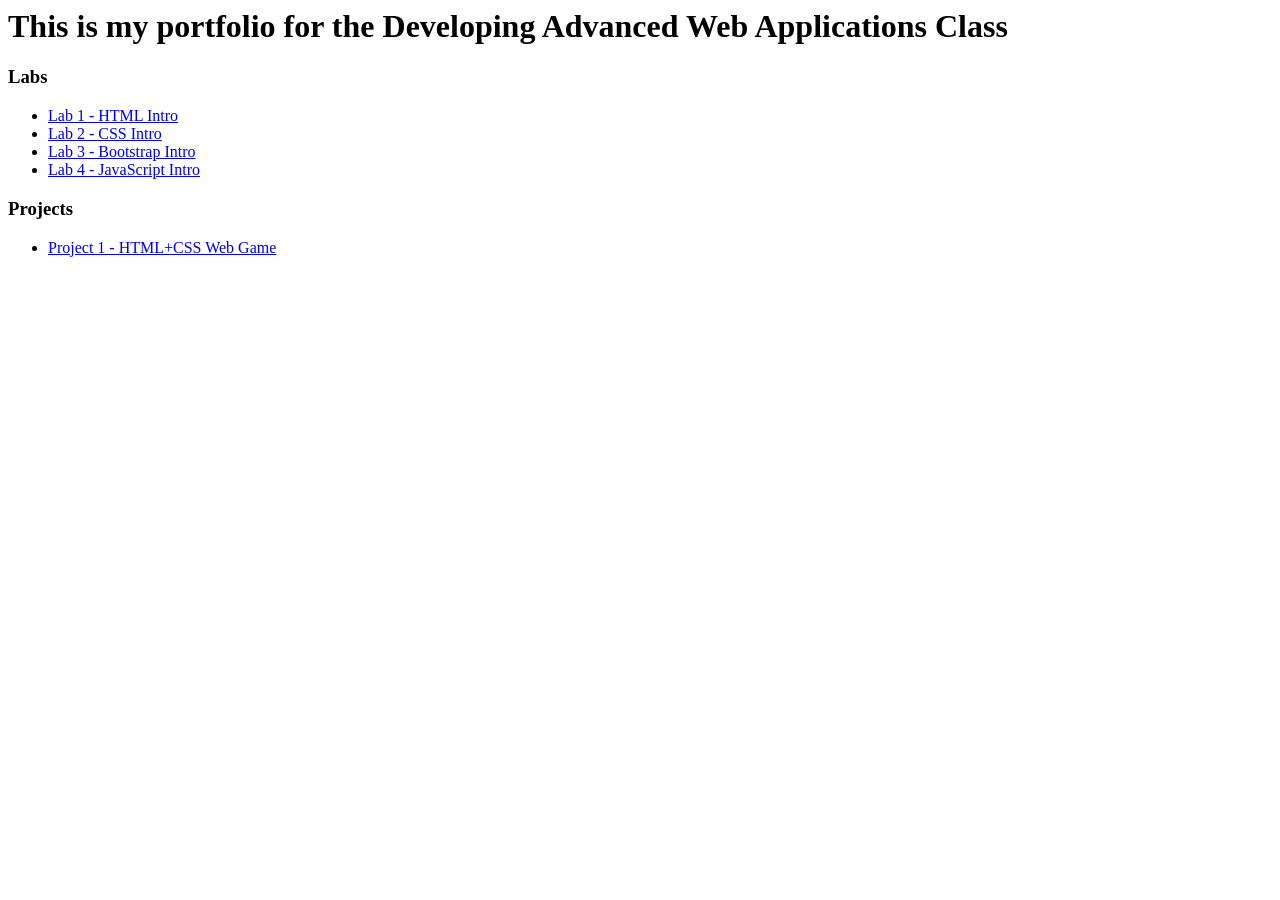
<file: index.html>
<html>
<head>
    <title> CSCI4208 Enrique's Portfolio</title>
</head>
<body>
    <h1>This is my portfolio for the Developing Advanced Web Applications Class</h1>
    
    <h3>Labs</h3>
    <ul>
        <li><a href="./labs/lab-01">Lab 1 - HTML Intro</a></li>
        <li><a href="./labs/lab-02">Lab 2 - CSS Intro</a></li>
        <li><a href="./labs/lab-03">Lab 3 - Bootstrap Intro</a></li>
        <li><a href="./labs/lab-04">Lab 4 - JavaScript Intro</a></li>
    </ul>
    
    <h3>Projects</h3>
    <ul>
        <li><a href="./projects/project-01">Project 1 - HTML+CSS Web Game</a></li>
    </ul>
</body>
</html>
</file>
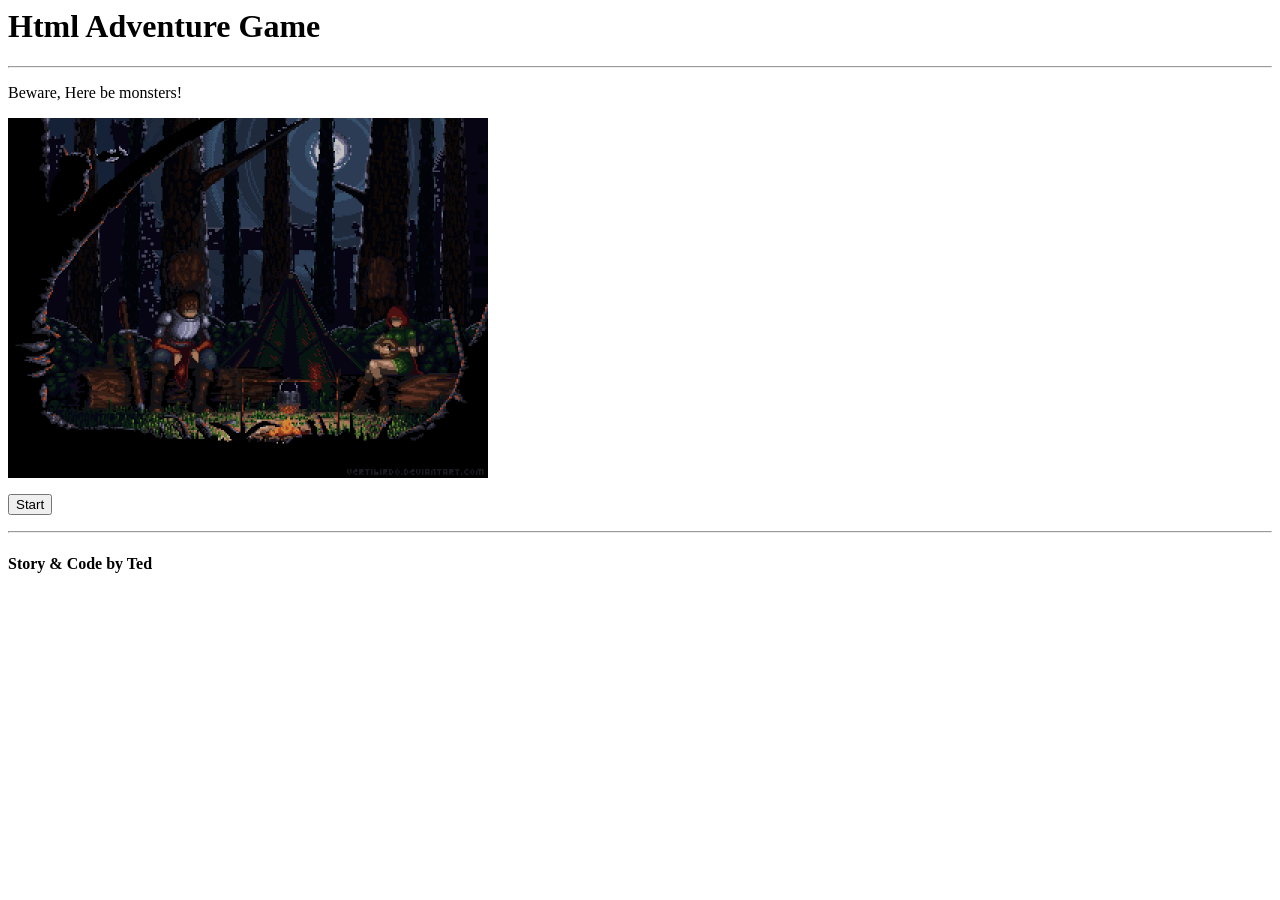
<file: labs/lab-01/index.html>
<html>

    <head>
       <title> Adventure Game </title>
       <link rel="icon" href="assets/dragon-logo.png" /> 
    </head>

    <body>
        <h1>Html Adventure Game</h1>
        <hr>
        <p>Beware, Here be monsters!</p>
        <img src='assets/game-title.gif' width="480">
        <p>
            <a href="intro.html">
        <button> Start </button>
            </a>
        </p>
        <hr>
        <h4> Story & Code by Ted </h4>
    </body>

</html>
</file>
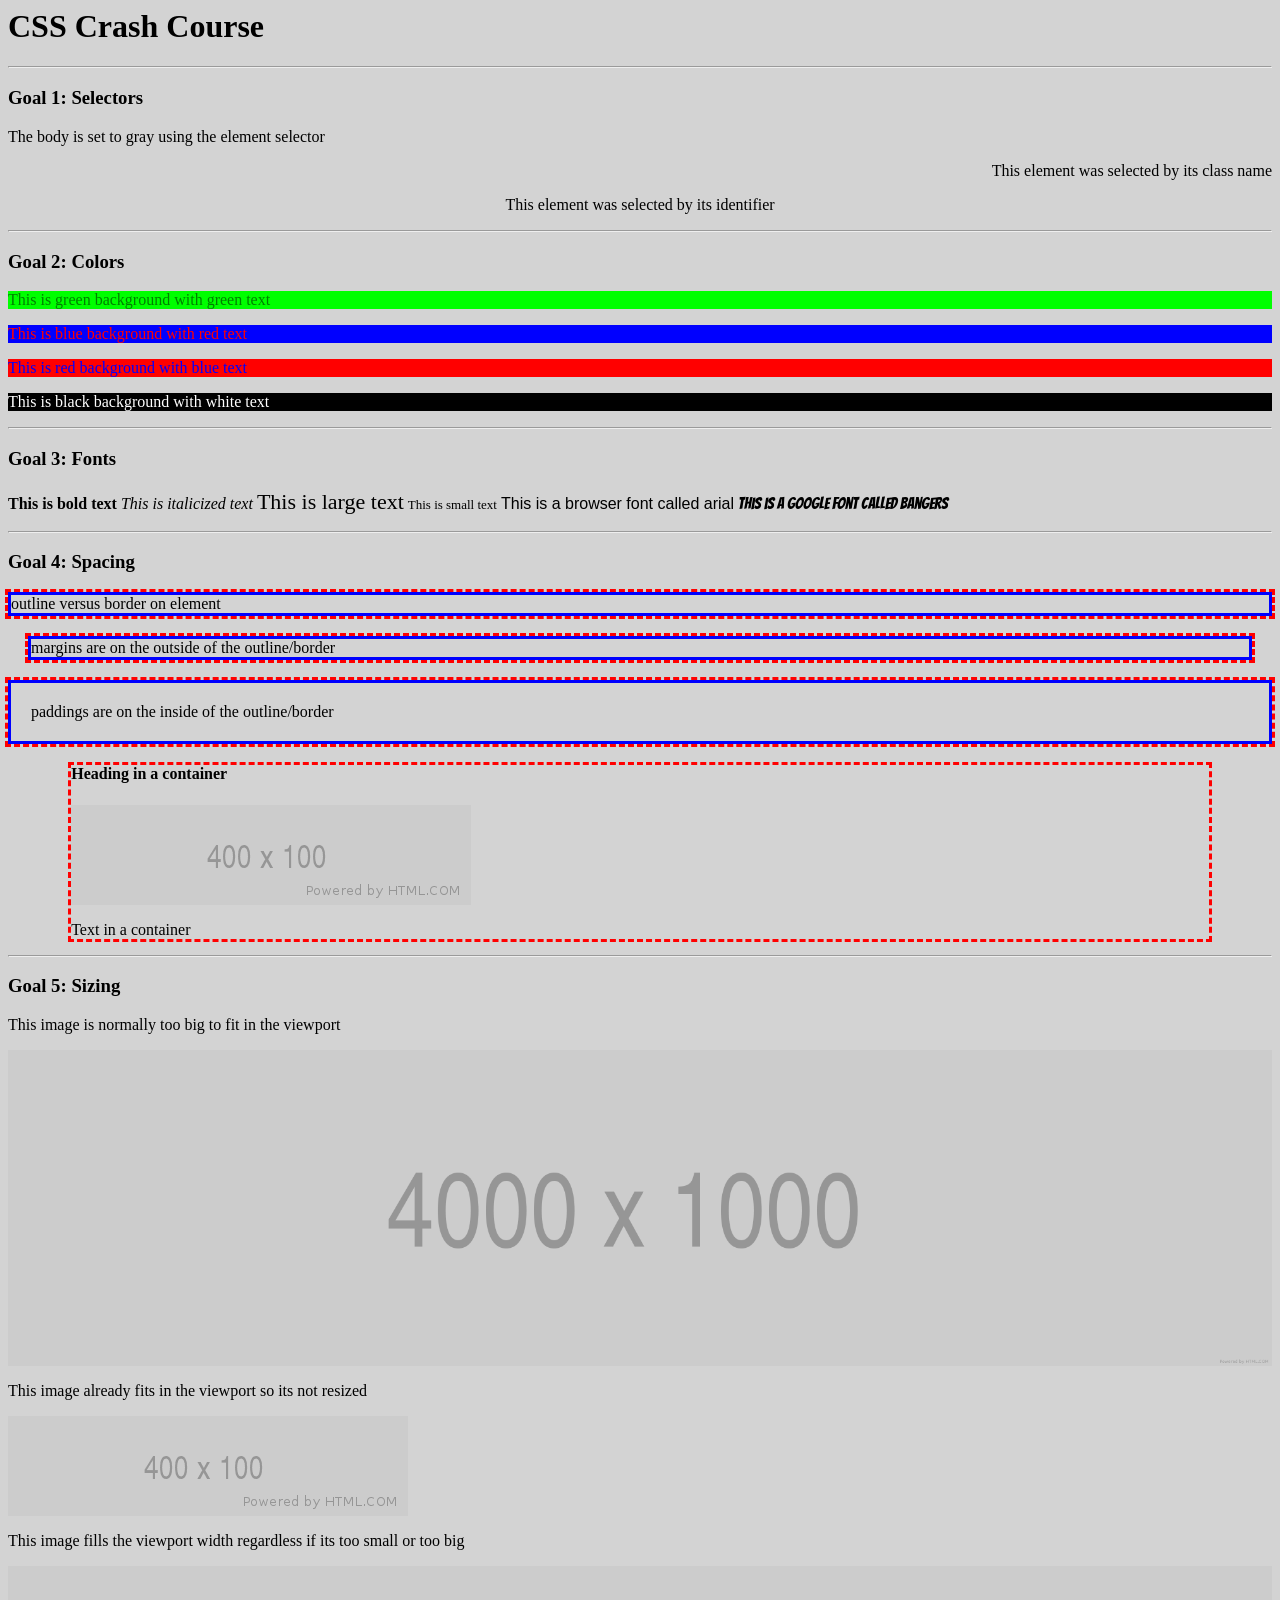
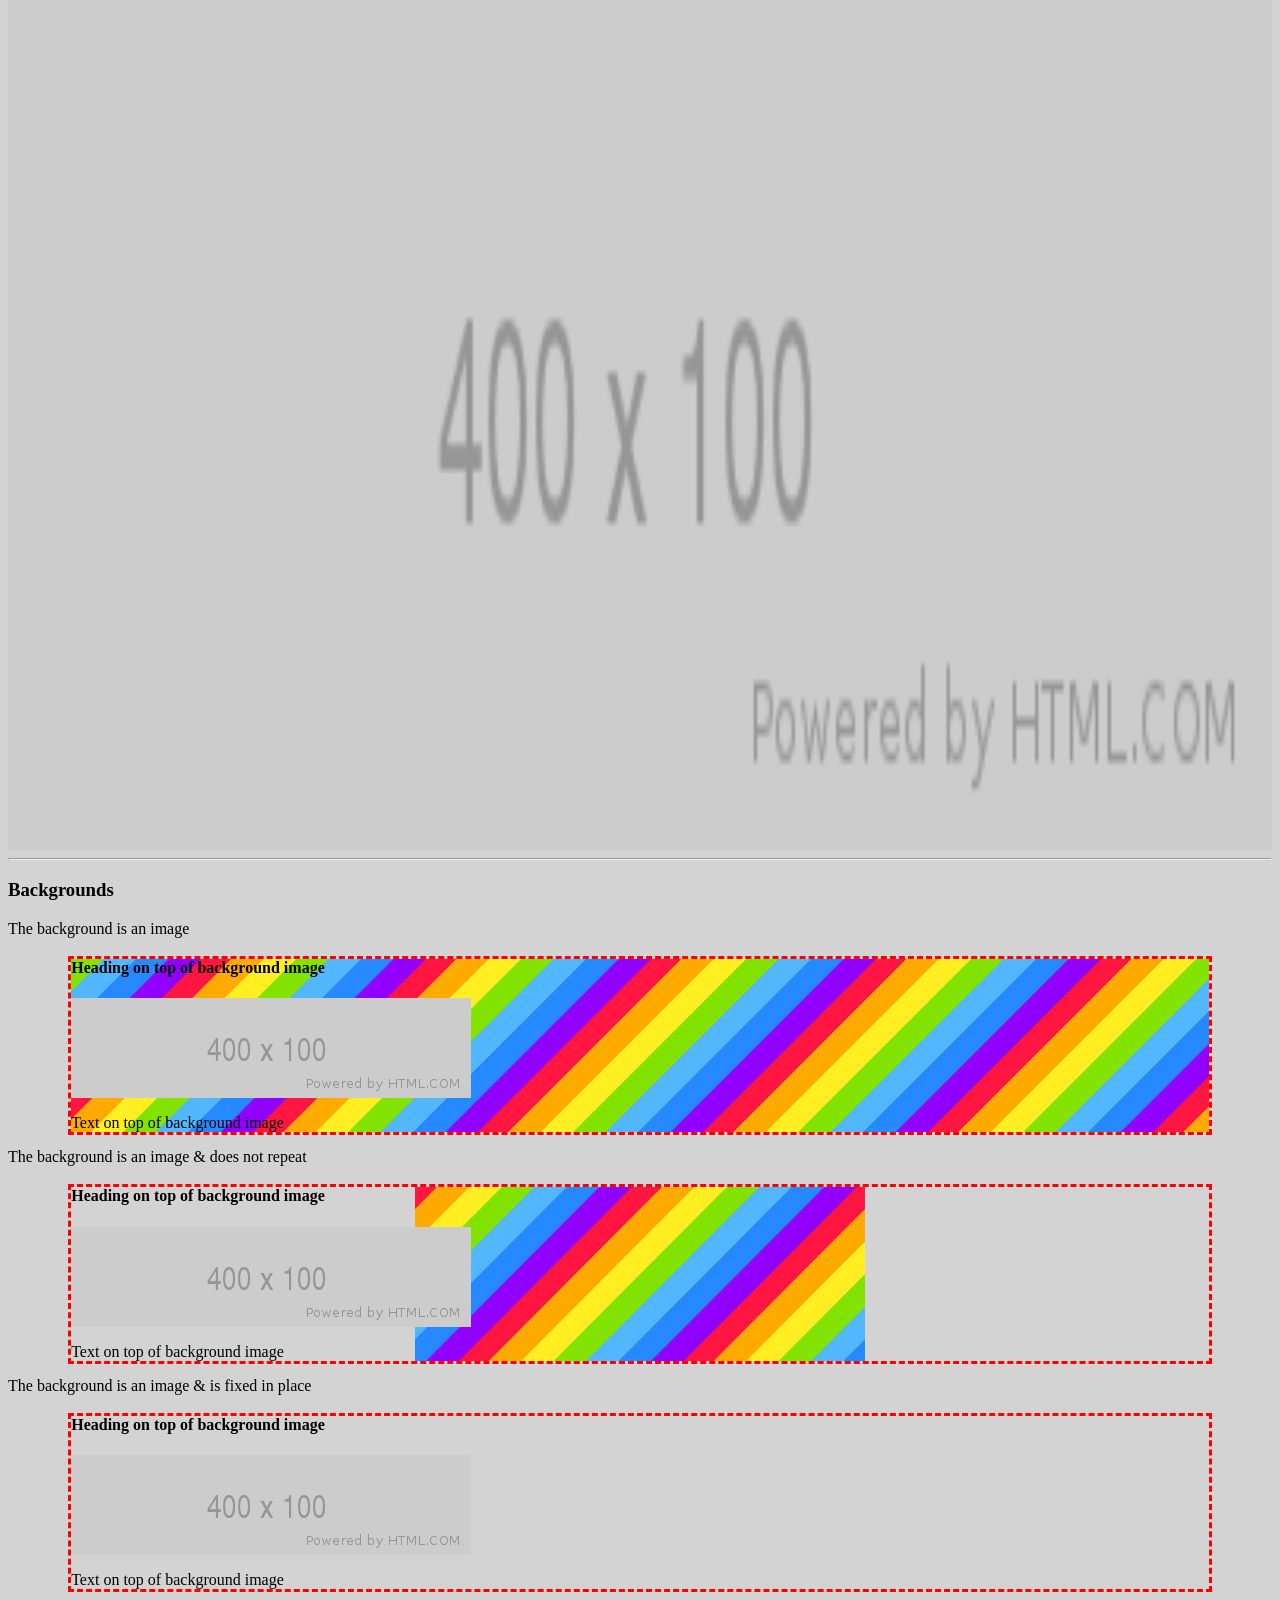
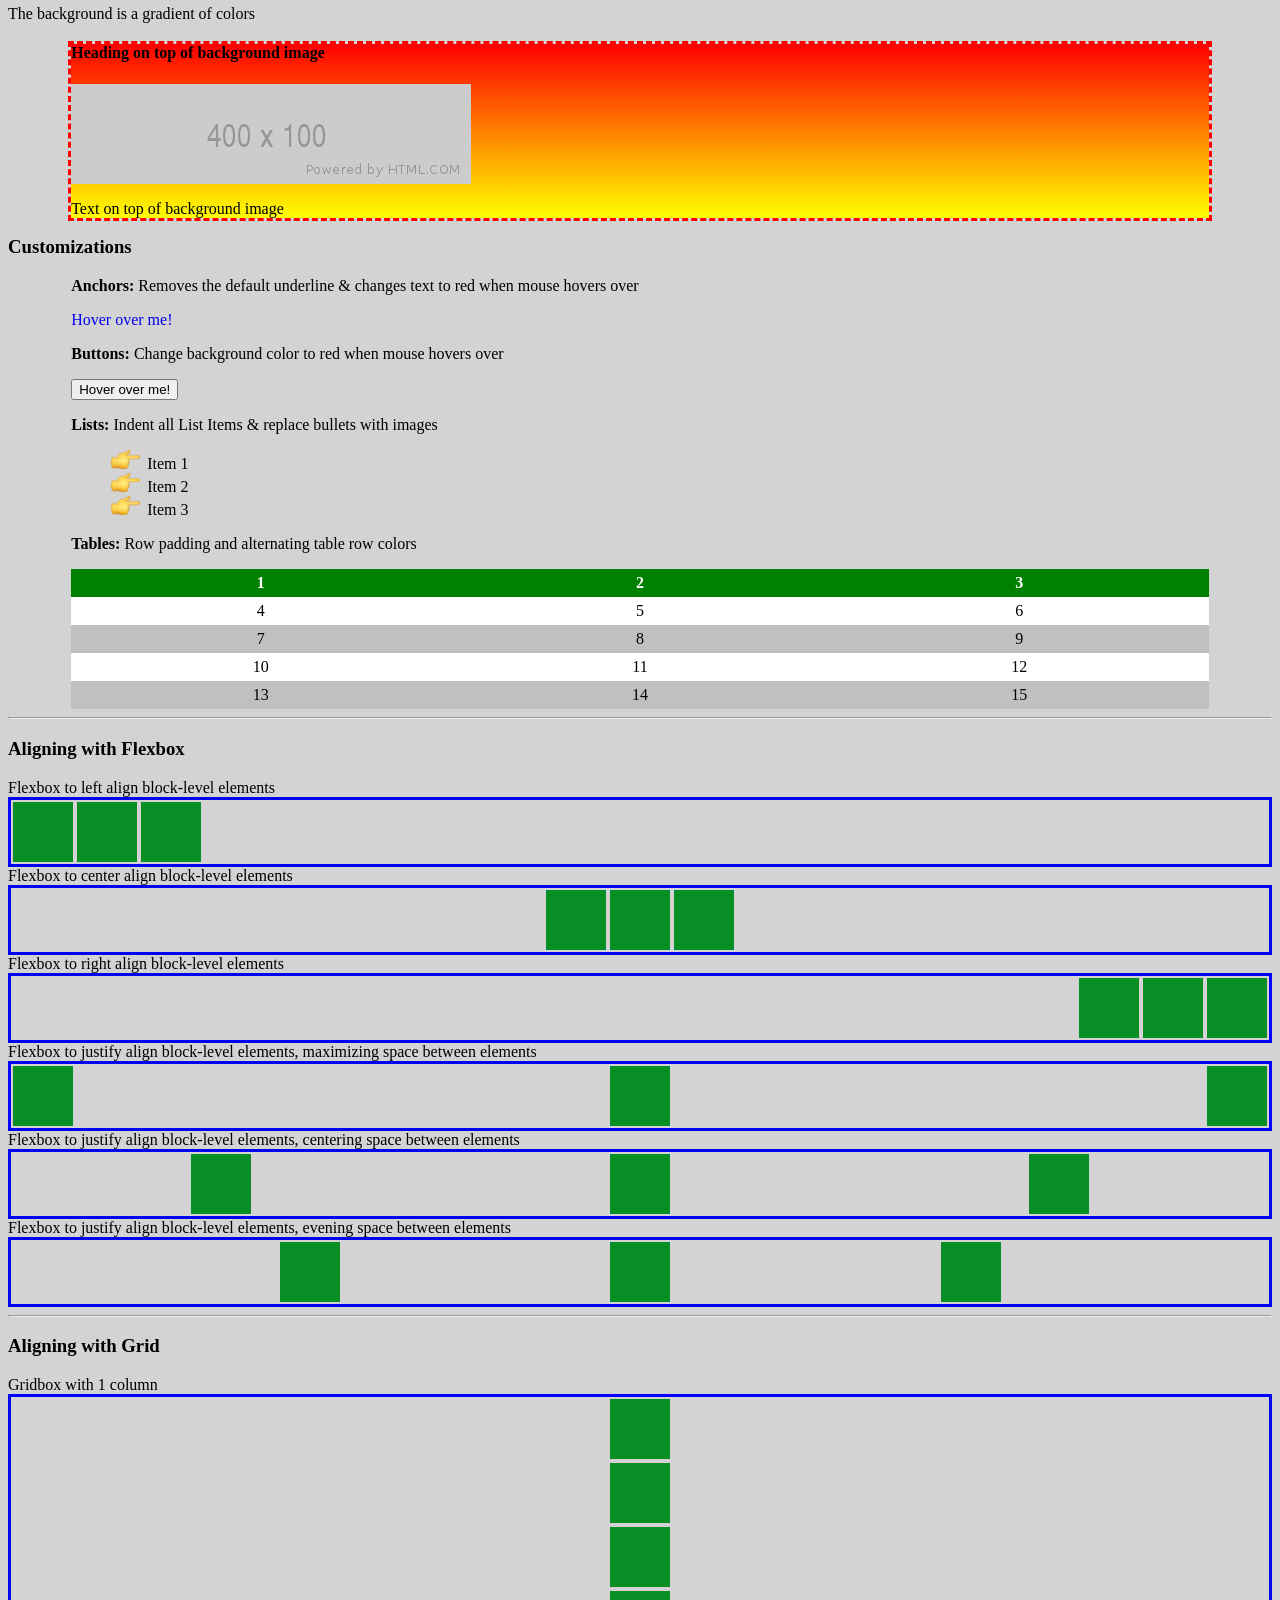
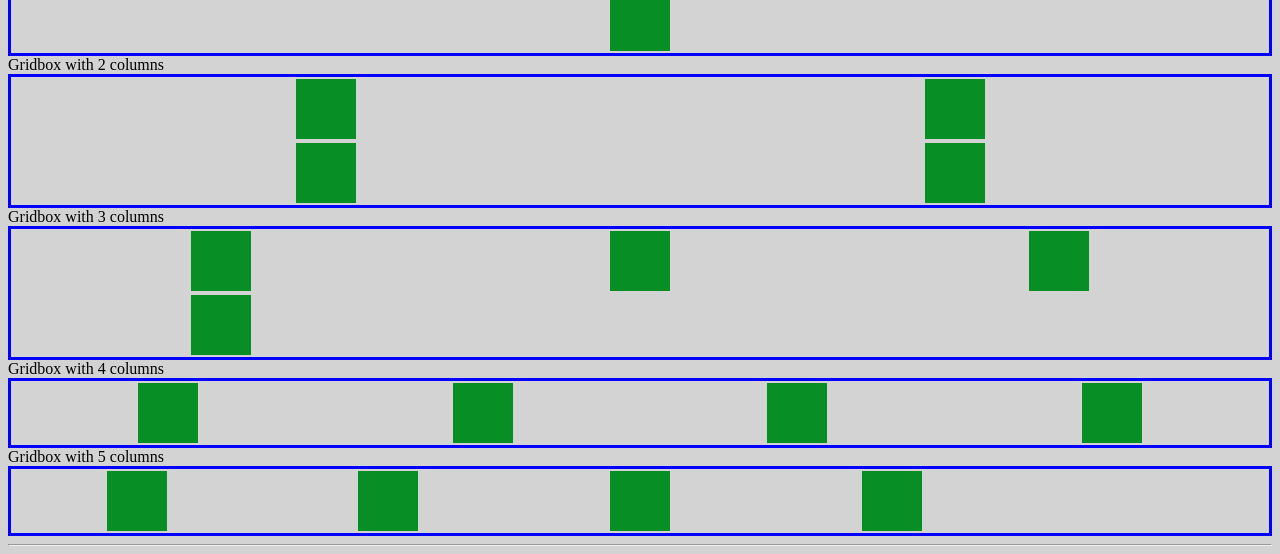
<file: labs/lab-02/index.html>
<!-- Here we will do the HTML for Lab 2 -->

<html>

    <head>
       <!-- Title and favicon --> 
        <title> CSS Crash Course </title>
        <link rel="'icon" href="assets/css-favicon.png" >

        <!-- Now, a link for the styles.css stylesheet. -->
        <link rel="stylesheet" href="style/styles.css" > 
        <!-- Let's also add a link to Google's fonts. -->
        <link href="https://fonts.googleapis.com/css?family=Bangers" rel="stylesheet"> 
    </head>

    <body>
        <h1> CSS Crash Course </h1>
    
    <hr>
    
    <!-- Goal 1: CSS Selectors -->
    <h3> Goal 1: Selectors </h3>

    <p> The body is set to gray using the element selector </p>
    <p class='t1'> This element was selected by its class name </p>
    <p id='t2'> This element was selected by its identifier </p>
    
    <hr>
    
    <!-- Goal 2: CSS Colors -->
    <h3> Goal 2: Colors </h3>

    <p class='bg-green text-green'> This is green background with green text </p>
    <p class='bg-blue text-red'> This is blue background with red text </p>
    <p class='bg-red text-blue'> This is red background with blue text </p>
    <p class='bg-dark text-white'> This is black background with white text </p>
    
    <hr>

    <!-- Goal 3: CSS Fonts -->
    
    <h3> Goal 3: Fonts </h3>
    
    <p>
    <span class='bold'>This is bold text</span>
    <span class='italic'>This is italicized text</span>
    <span class='large-text'>This is large text</span>
    <span class='small-text'>This is small text</span>
    <span class='arial-font'>This is a browser font called arial</span>
    <span class='bangers-font'>This is a google font called bangers</span>
    </p>
    
    <hr>
    
    <!-- Goal 4: CSS Spacing -->
    <h3> Goal 4: Spacing </h3>
    
    <div class='outline border'> outline versus border on element </div>
    <div class='margin outline border'> margins are on the outside of the outline/border </div>
    <div class='padding outline border'> paddings are on the inside of the outline/border </div>
    
    <!-- This is a container div to give spacing to all its children elements -->
    <div class='container outline'>
    <h4> Heading in a container </h4>
    <img src='assets/400x100.png'>
    <p> Text in a container </p>
    </div>
    
    <hr>

    <!-- Goal 5: CSS Sizing -->
    <h3> Goal 5: Sizing </h3>

    <p> This image is normally too big to fit in the viewport </p>
    <img class='shrink-to-viewport' src='assets/4000x1000.png'>

    <p>This image already fits in the viewport so its not resized</p>
    <img class='shrink-to-viewport' src='assets/400x100.png'>
    
    <p> This image fills the viewport width regardless if its too small or too big </p>
    <img class='force-full-viewport' src='assets/400x100.png'>

    <hr>

    <!-- Goal 6: CSS Backgrounds -->
    <h3> Backgrounds </h3>
    
    <p> The background is an image </p>
    <div class="background-image container outline">
        <h4> Heading on top of background image </h4>
        <img src='assets/400x100.png'>
        <p> Text on top of background image </p>
    </div>
    
    <p> The background is an image & does not repeat </p>
    <div class="background-image-without-repeat container outline">
        <h4> Heading on top of background image </h4>
        <img src='assets/400x100.png'>
        <p> Text on top of background image </p>
    </div>
    
    <p>The background is an image & is fixed in place</p>
    <div class="background-image-fixed container outline">
        <h4> Heading on top of background image </h4>
        <img src='assets/400x100.png'>
        <p> Text on top of background image </p>
    </div>
    
    <p>The background is a gradient of colors</p>
    <div class="background-gradient container outline">
        <h4> Heading on top of background image </h4>
        <img src='assets/400x100.png'>
        <p>Text on top of background image</p>
    </div>

    <!-- Goal 7: CSS Customizations (to Default HTML Styles) -->
    <h3> Customizations </h3>

    <div class='container'>
        <p>
            <span class='bold'>Anchors:</span>
            Removes the default underline & changes text to red when mouse hovers over
        </p>
        <a href='#'>Hover over me!</a>

        <p>
            <span class='bold'>Buttons:</span>
            Change background color to red when mouse hovers over
        </p>
        <button>Hover over me!</button>

        <p>
            <span class='bold'>Lists:</span>
            Indent all List Items & replace bullets with images
        </p>

        <ul>
            <li>Item 1</li>
            <li>Item 2</li>
            <li>Item 3</li>
        </ul>

        <p>
            <span class='bold'>Tables:</span>
            Row padding and alternating table row colors
        </p>

        <table>
            <tr>
                <th>1</th>
                <th>2</th>
                <th>3</th>
            </tr>

            <tr>
                <td>4</td>
                <td>5</td>
                <td>6</td>
            </tr>

            <tr>
                <td>7</td>
                <td>8</td>
                <td>9</td>
            </tr>

            <tr>
                <td>10</td>
                <td>11</td>
                <td>12</td>
            </tr>

            <tr>
                <td>13</td>
                <td>14</td>
                <td>15</td>
            </tr>
        </table>
    </div>

    <hr>

    <!-- Goal 8: CSS Aligning with Flexbox -->
    <h3> Aligning with Flexbox </h3>

    Flexbox to left align block-level elements
    <div class='left border'>
        <img src='assets/square-tile.gif'>
        <img src='assets/square-tile.gif'>
        <img src='assets/square-tile.gif'>
    </div>
    
    Flexbox to center align block-level elements
    <div class='center border'>
        <img src='assets/square-tile.gif'>
        <img src='assets/square-tile.gif'>
        <img src='assets/square-tile.gif'>
    </div>

    Flexbox to right align block-level elements
    <div class='right border'>
        <img src='assets/square-tile.gif'>
        <img src='assets/square-tile.gif'>
        <img src='assets/square-tile.gif'>
    </div>

    Flexbox to justify align block-level elements, maximizing space between elements
    <div class='justify-space-between border'>
        <img src='assets/square-tile.gif'>
        <img src='assets/square-tile.gif'>
        <img src='assets/square-tile.gif'>
    </div>

    Flexbox to justify align block-level elements, centering space between elements
    <div class='justify-space-around border'>
        <img src='assets/square-tile.gif'>
        <img src='assets/square-tile.gif'>
        <img src='assets/square-tile.gif'>
    </div>

    Flexbox to justify align block-level elements, evening space between elements
    <div class='justify-space-evenly border'>
        <img src='assets/square-tile.gif'>
        <img src='assets/square-tile.gif'>
        <img src='assets/square-tile.gif'>
    </div>
    <hr>

    <!-- Goal 9: CSS Aligning with Gridview -->
    <h3> Aligning with Grid </h3>

    Gridbox with 1 column
    <div class='grid-1col border'>
        <img src='assets/square-tile.gif'>
        <img src='assets/square-tile.gif'>
        <img src='assets/square-tile.gif'>
        <img src='assets/square-tile.gif'>
    </div>

    Gridbox with 2 columns
    <div class='grid-2col border'>
        <img src='assets/square-tile.gif'>
        <img src='assets/square-tile.gif'>
        <img src='assets/square-tile.gif'>
        <img src='assets/square-tile.gif'>
    </div>

    Gridbox with 3 columns
    <div class='grid-3col border'>
        <img src='assets/square-tile.gif'>
        <img src='assets/square-tile.gif'>
        <img src='assets/square-tile.gif'>
        <img src='assets/square-tile.gif'>
    </div>

    Gridbox with 4 columns <!-- Parameterized (average value = 4) -->
    <div class='grid-parameterized border'>
        <img src='assets/square-tile.gif'>
        <img src='assets/square-tile.gif'>
        <img src='assets/square-tile.gif'>
        <img src='assets/square-tile.gif'>
    </div>

    Gridbox with 5 columns
    <div class='grid-parameterized border' style="--cols: 5">
        <img src='assets/square-tile.gif'>
        <img src='assets/square-tile.gif'>
        <img src='assets/square-tile.gif'>
        <img src='assets/square-tile.gif'>
    </div>

    <hr>

    </body>

</html>
</file>
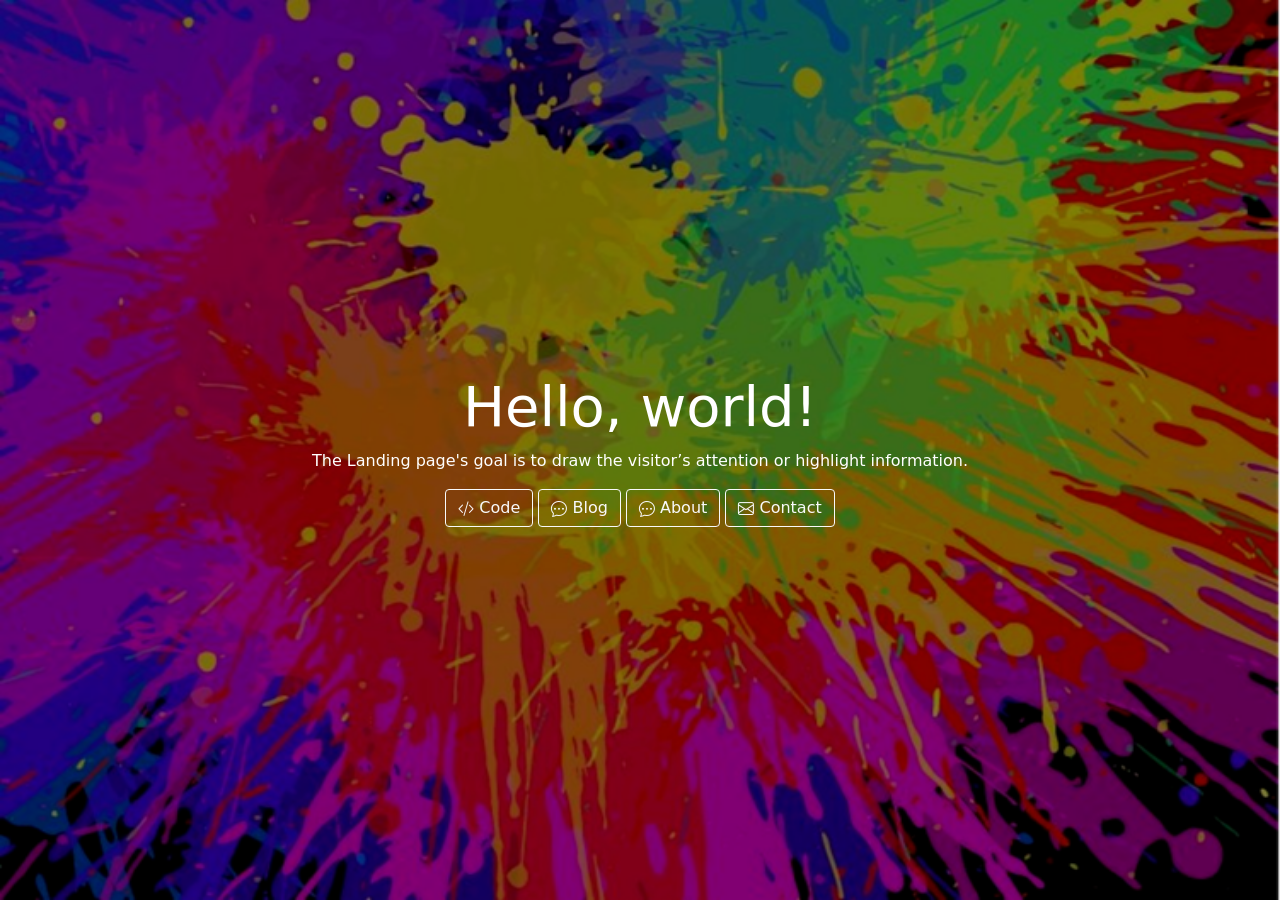
<file: labs/lab-03/index.html>
<html>

    <head>
        <link rel="icon" href="assets/favicon.png">
        <title>Your Name</title>

        <!-- Required meta tags -->
        <meta charset="utf-8">
        <meta name="viewport" content="width=device-width, initial-scale=1">

        <!-- Bootstrap CSS -->
        <link rel="stylesheet" href="styles/bootstrap.min.css">
        <link rel="stylesheet" href="styles/bootstrap-icons.css">
    </head>

    <body>
        <!--Background Image-->
        <img class="position-absolute w-100 h-100" src='assets/bg-image.png'>

        <!--Landing Page-->
        <div class="position-relative text-white container text-center h-100 d-flex flex-column justify-content-center" >
            <h1 class="display-4" > Hello, world! </h1>
            <p> The Landing page's goal is to draw the visitor’s attention or highlight information. </p>
            
            <div>
                <button class="btn btn-outline-light" type="button" onclick="document.location='projects.html'">
                    <i class="bi bi-code-slash"></i> Code
                </button>

                <button class="btn btn-outline-light" type="button" onclick="document.location='blog.html'">
                    <i class="bi bi-chat-dots"></i> Blog
                </button>
                
                <button class="btn btn-outline-light" type="button" onclick="document.location='about.html'">
                    <i class="bi bi-chat-dots"></i> About
                </button>
                
                <button class="btn btn-outline-light" type="button" onclick="document.location='contact.html'">
                    <i class="bi bi-envelope"></i> Contact
                </button>
            </div>
            
        </div>
        <!-- Bootstrap Bundle with Popper -->
        <script src="scripts/bootstrap.bundle.min.js"></script>
    </body>

</html>
</file>
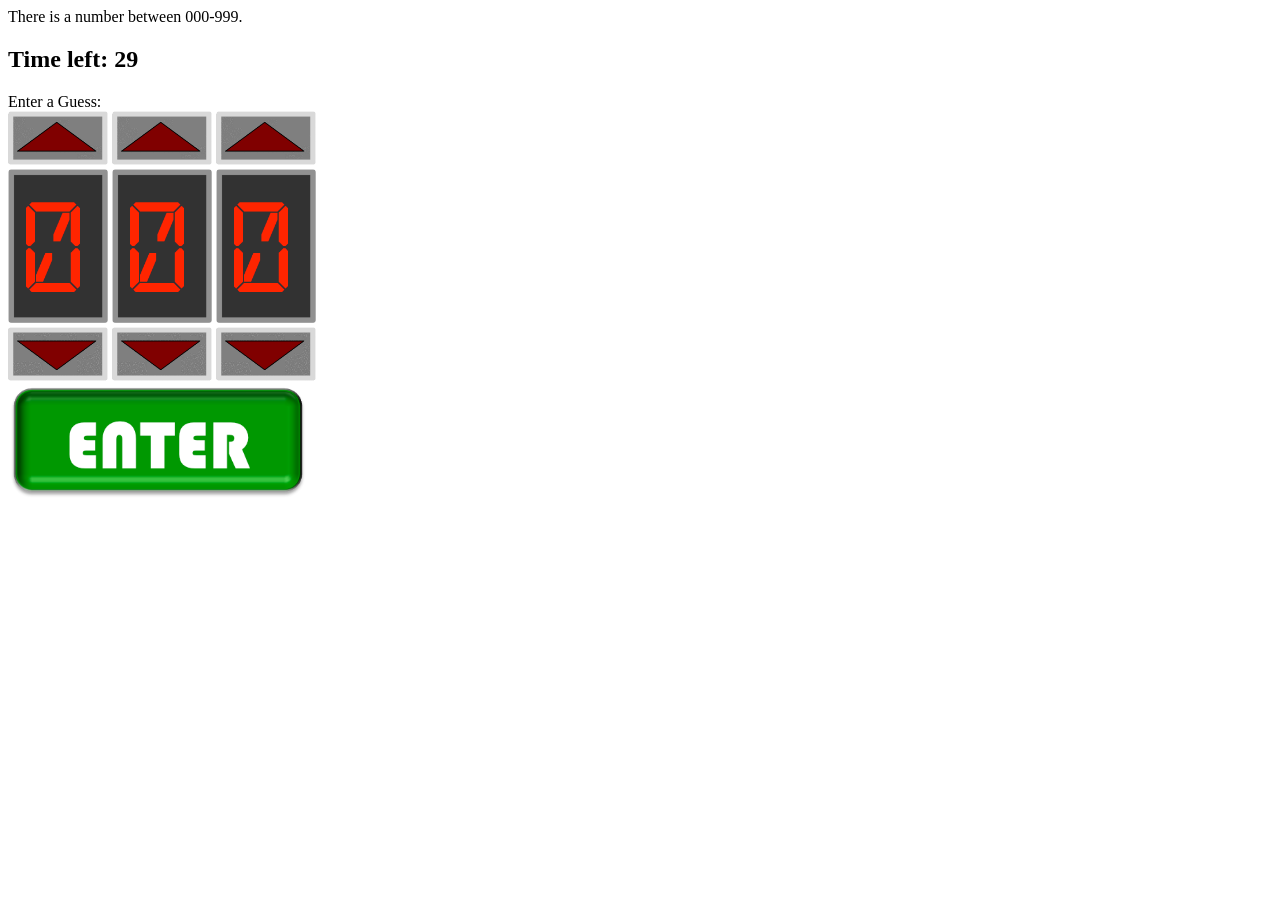
<file: labs/lab-04/index.html>
<html>

<head> </head>

<body>
    <p>There is a number between 000-999.</p>
    <p id="attempts">Number of attempts left:</p>
    <span>Enter a Guess:</span>
    <div>
        <img src="assets/button-up.gif" id="up-100s" width="100"/>
        <img src="assets/button-up.gif" id="up-10s" width="100"/>
        <img src="assets/button-up.gif" id="up-1s" width="100"/>
    </div>
    <div>
        <img src="assets/0.png" id="digit-100s" width="100"/>
        <img src="assets/0.png" id="digit-10s" width="100"/>
        <img src="assets/0.png" id="digit-1s" width="100"/>
    </div>
    <div>
        <img src="assets/button-down.gif" id="down-100s" width="100"/>
        <img src="assets/button-down.gif" id="down-10s" width="100"/>
        <img src="assets/button-down.gif" id="down-1s" width="100"/>
    </div>
    <div>
        <img src="assets/button-enter.png" id="guess-button" width="300">
    </div>

    <script src="scripts/Guess.js"></script>
    <script src="scripts/view.js"></script>
    <script src="scripts/model.js"></script>
    <script src="scripts/controller.js"></script>
</body>
</html>
</file>
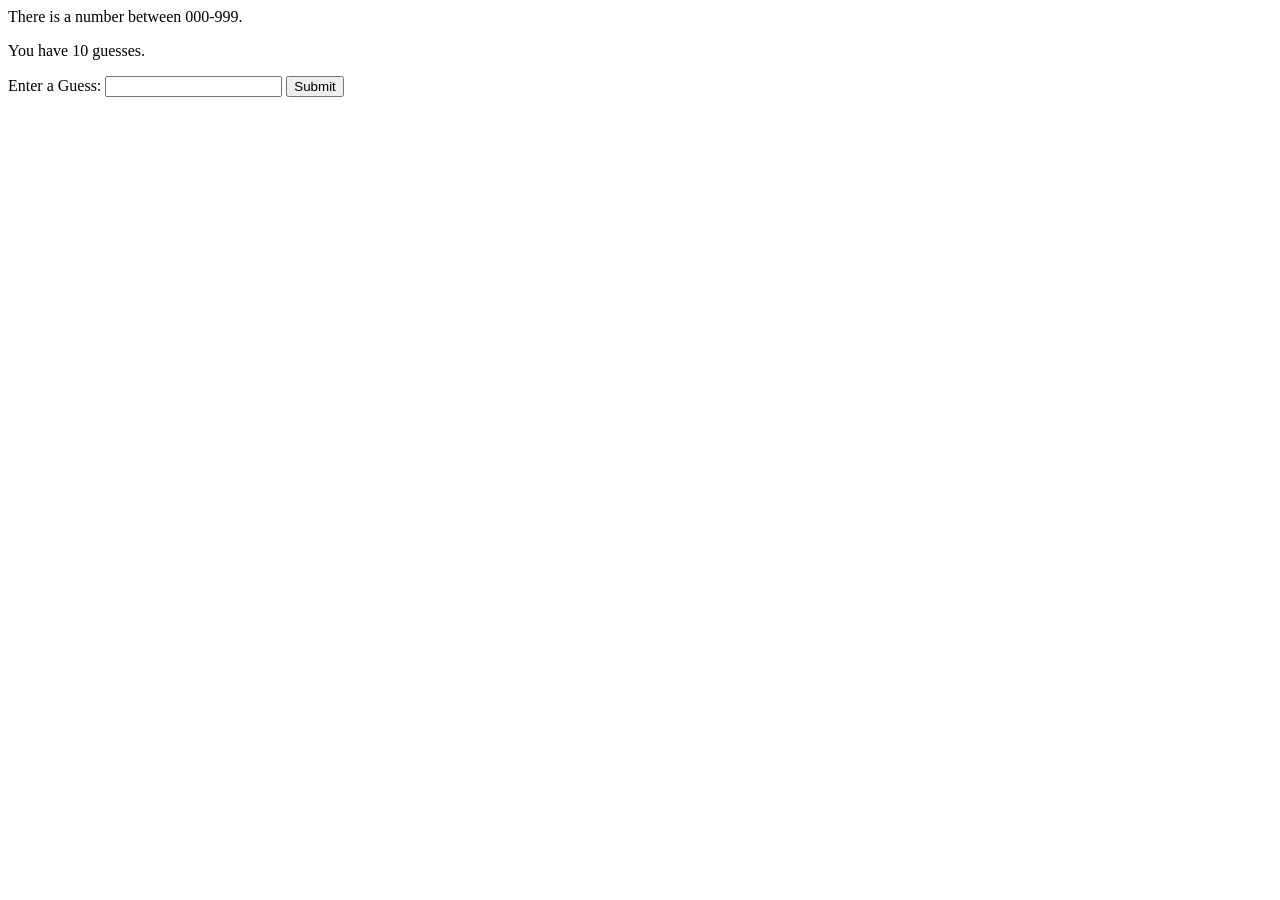
<file: labs/lab-04/MVP/index.html>
<html>
<head></head>
<body>
    <p>There is a number between 000-999.</p>
    <p id='attempts'>You have 10 guesses.</p>
    <span>Enter a Guess:</span>
    <input type="text" id="guess-text">
    <input type="button" id="guess-button" value="Submit">
    <ul id='clues'></ul>
    <script src="scripts/game.js"></script>
</body>
</html>
</file>
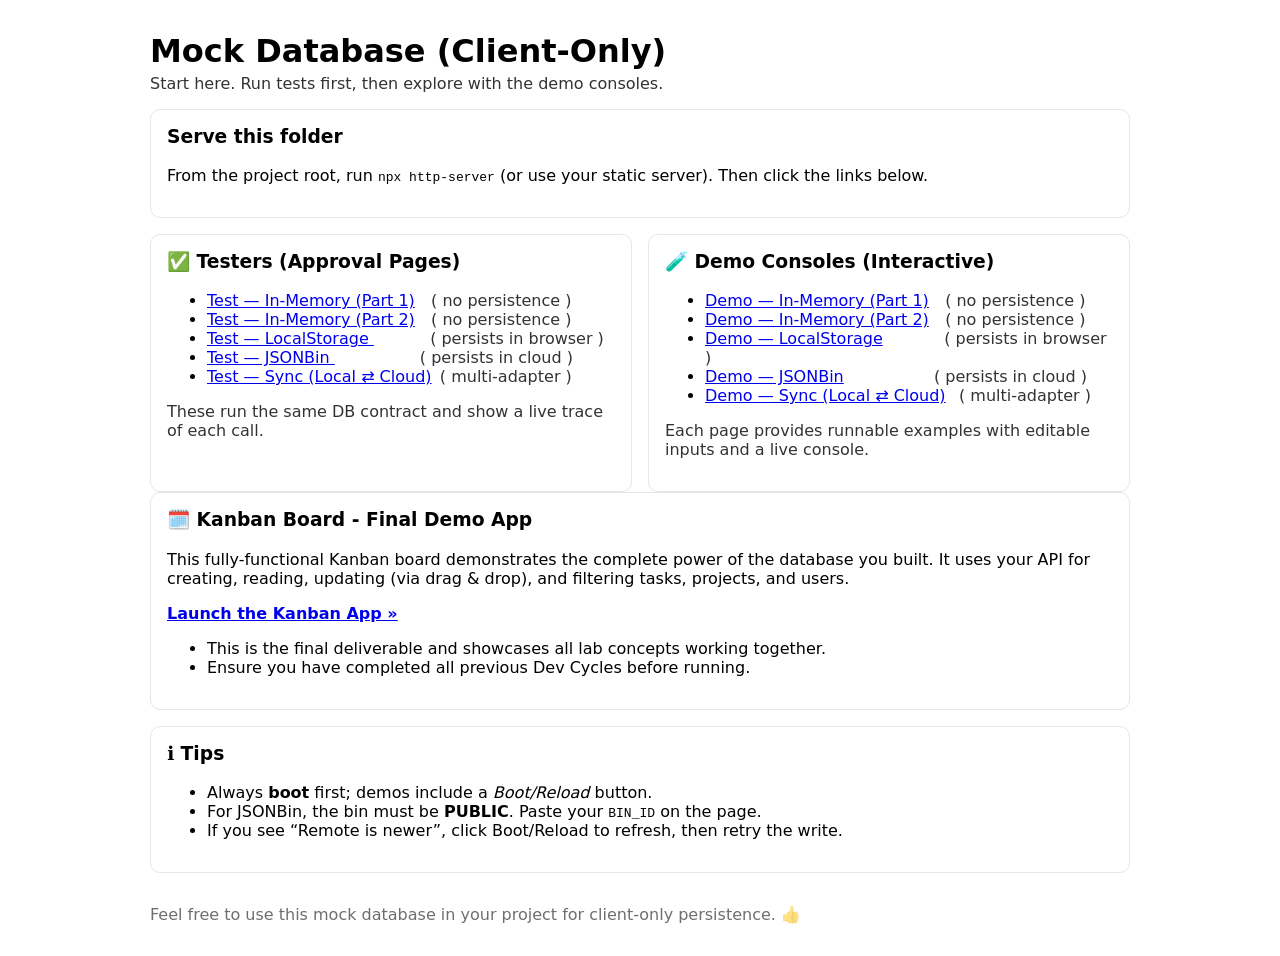
<file: labs/lab-07/browser-db/index.html>
<!doctype html>
<html>
<head>
  <meta charset="utf-8" />
  <title>Mock DB Lab — Launcher</title>
  <meta name="viewport" content="width=device-width, initial-scale=1" />
  <link rel="stylesheet" href="./styles/mvp.css" />
  <style>
    body{font-family:system-ui,Segoe UI,Roboto,Arial,sans-serif;max-width:980px;margin:2rem auto}
    header h1{margin-bottom:.25rem}
    header p{opacity:.8;margin-top:0}
    .grid{display:grid;grid-template-columns:repeat(auto-fit,minmax(280px,1fr));gap:1rem;margin-top:1rem}
    .card{border:1px solid #e6e6e6;border-radius:10px;padding:1rem}
    .card h3{margin-top:0}
    .muted{opacity:.8}
    footer{margin-top:2rem;opacity:.7}
    code{white-space:nowrap}
    .pill{font-size:.8rem;padding:.1rem .4rem;border:1px solid #dcdcdc;border-radius:999px;margin-left:.4rem}
  </style>
</head>
<body>
  <header>
    <h1>Mock Database (Client-Only)</h1>
    <p class="muted">Start here. Run tests first, then explore with the demo consoles.</p>
  </header>

  <section class="card">
    <h3>Serve this folder</h3>
    <p>From the project root, run <code>npx http-server</code> (or use your static server). Then click the links below.</p>
  </section>

  <section class="grid">
    <div class="card">
      <h3>✅ Testers (Approval Pages)</h3>
      <ul>
        <li>
          <a href="./tests/test-memory.html">Test — In-Memory (Part 1)</a>
          <span class="muted">&ensp;&thinsp;( no persistence )</span>
        </li>
        <li>
          <a href="./tests/test-adv-memory.html">Test — In-Memory (Part 2)</a>
          <span class="muted">&ensp;&thinsp;( no persistence )</span>
        </li>
        <li>
          <a href="./tests/test-local.html">Test — LocalStorage </a>
          <span class="muted">&emsp;&emsp;&emsp;&thinsp; ( persists in browser )</span>
        </li>
        <li>
          <a href="./tests/test-jsonbin.html">Test — JSONBin  </a>
          <span class="muted">&emsp;&emsp;&emsp;&emsp;&emsp; ( persists in cloud )</span>
        </li>
        <li>
          <a href="./tests/test-sync.html">Test — Sync (Local ⇄ Cloud)</a>
          <span class="muted">&thinsp;( multi-adapter )</span>
        </li>
      </ul>
      <p class="muted">These run the same DB contract and show a live trace of each call.</p>
    </div>

    <div class="card">
      <h3>🧪 Demo Consoles (Interactive)</h3>
      <ul>
        <li><a href="./demos/memory.html">Demo — In-Memory (Part 1)</a> <span class="muted">&ensp;&thinsp;( no persistence )</span></li>
        <li><a href="./demos/memory-adv.html">Demo — In-Memory (Part 2)</a> <span class="muted">&ensp;&thinsp;( no persistence )</span></li>
        <li><a href="./demos/local.html">Demo — LocalStorage</a> <span class="muted">&emsp;&emsp;&emsp;&thinsp; ( persists in browser )</span></li>
        <li><a href="./demos/jsonbin.html">Demo — JSONBin</a> <span class="muted">&emsp;&emsp;&emsp;&emsp;&emsp; ( persists in cloud )</span></li>
        <li><a href="./demos/sync.html">Demo — Sync (Local ⇄ Cloud)</a> <span class="muted">&thinsp; ( multi-adapter )</span></li>
      </ul>
      <p class="muted">Each page provides runnable examples with editable inputs and a live console.</p>
    </div>
  </section>

  <section class="card">
    <h3>🗓️ Kanban Board - Final Demo App</h3>
    <p>
      This fully-functional Kanban board demonstrates the complete power of the database you built. It uses your API for creating, reading, updating (via drag & drop), and filtering tasks, projects, and users.
    </p>
    <p>
      <a href="./demos/kanban.html"><strong>Launch the Kanban App &raquo;</strong></a>
    </p>
    <ul>
      <li>This is the final deliverable and showcases all lab concepts working together.</li>
      <li>Ensure you have completed all previous Dev Cycles before running.</li>
    </ul>
  </section>


  <section class="grid">
    <div class="card">
      <h3>ℹ️ Tips</h3>
      <ul>
        <li>Always <strong>boot</strong> first; demos include a <em>Boot/Reload</em> button.</li>
        <li>For JSONBin, the bin must be <strong>PUBLIC</strong>. Paste your <code>BIN_ID</code> on the page.</li>
        <li>If you see “Remote is newer”, click Boot/Reload to refresh, then retry the write.</li>
      </ul>
    </div>
  </section>


  <footer>
    <p class="muted">Feel free to use this mock database in your project for client-only persistence. 👍</p>
  </footer>
</body>
</html>
</file>
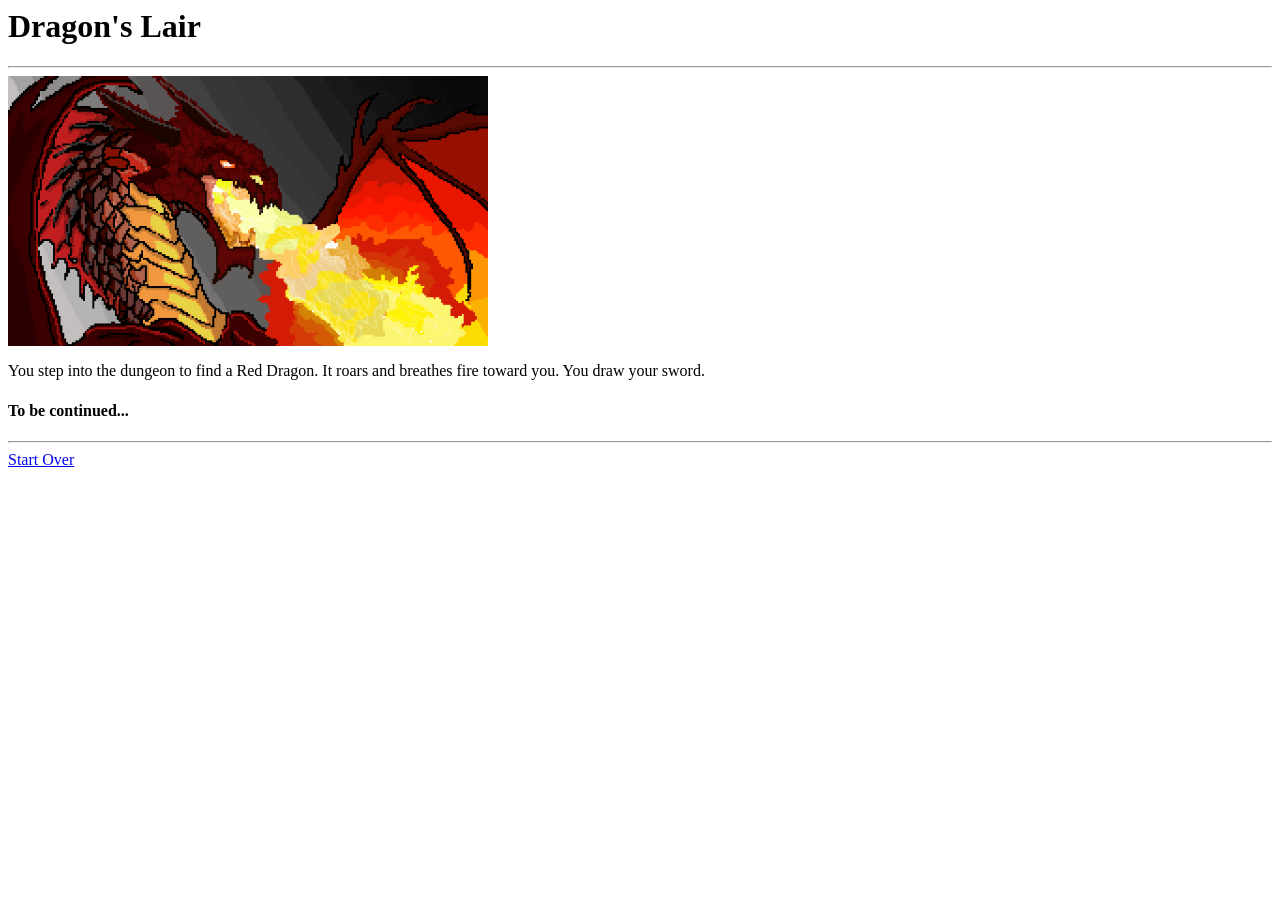
<file: labs/lab-01/dragon.html>
<html>

    <head>
        <title> Adventure Game </title>
        <link rel="icon" href="assets/dragon-logo.png" />
    </head>

    <body>
        <h1>Dragon's Lair</h1>

        <hr>

        <img src='assets/dragon-fire.gif' width="480">
        <p > You step into the dungeon to find a Red Dragon. It roars and breathes fire toward you. You draw your sword. </p>
        <h4>To be continued...</h4>
        
        <hr>

        <div>
            <a href='index.html'>Start Over</a>
        </div>

    </body>

</html>
</file>
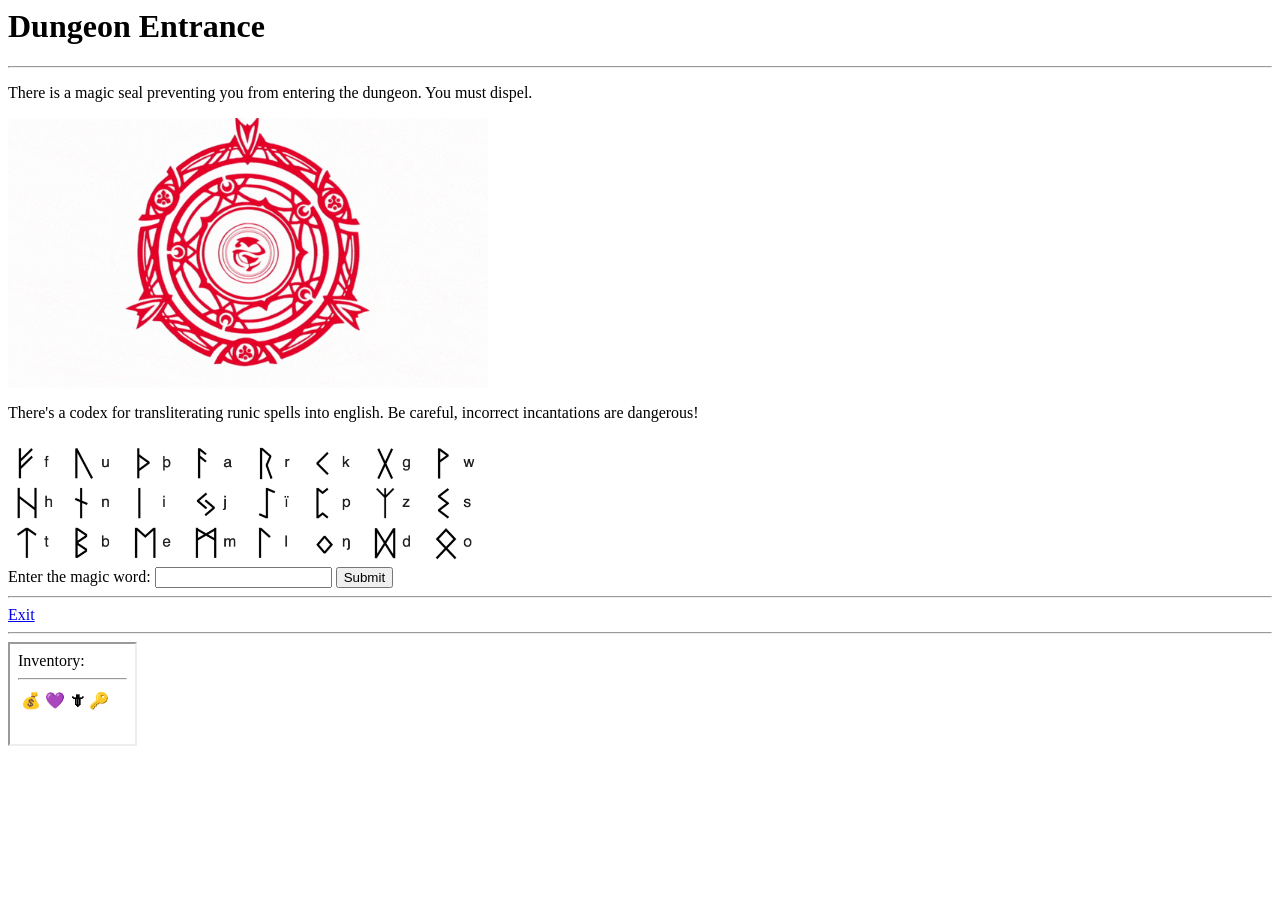
<file: labs/lab-01/dungeon.html>
<html>

    <head>
        <title> Adventure Game </title>
        <link rel="icon" href="assets/dragon-logo.png" />
    </head>

    <body>
        <h1>Dungeon Entrance</h1>
        
        <hr>

        <p> There is a magic seal preventing you from entering the dungeon. You must dispel. </p>
        <img src='assets/magic-seal.gif' width="480">

        <p> There's a codex for transliterating runic spells into english. Be careful, incorrect incantations are dangerous!</p>
        <img src='assets/rune-translation.png' width="480">

        <div>
            <label>Enter the magic word:</label>
            <input type="text" id='inputText'>
            <input type="button" value='Submit' onClick="magicWord()">
        </div>

        <hr>

        <div> <a id='exit' href='overworld.html'>Exit</a> </div>

        <hr>

        <iframe src='inventory.html' id=inventory height=100 width=125></iframe>

        <script> // As always, first we pass the inventory(query) to next pages 
                 // and next we implement the function (if needed).
            inventory.src += location.search;
            exit.href += location.search;

            function magicWord(){
                if (inputText.value == 'open'){
                    parent.location='dragon.html'+location.search;
                }
                else {
                    document.body.innerHTML = (
                        `<h1>You Die</h1>
                        <img src="assets/death-spell.gif" width="480">
                        <p>You misspoke the magic word and your soul is ripped from your body</p>
                        <a href="index.html"> <h4>Game Over</h4> </a>
                        <audio autoplay>
                        <source src="assets/scream.mp3">
                        </audio>`
                    );
                }
            }
        </script>
    </body>

</html>
</file>
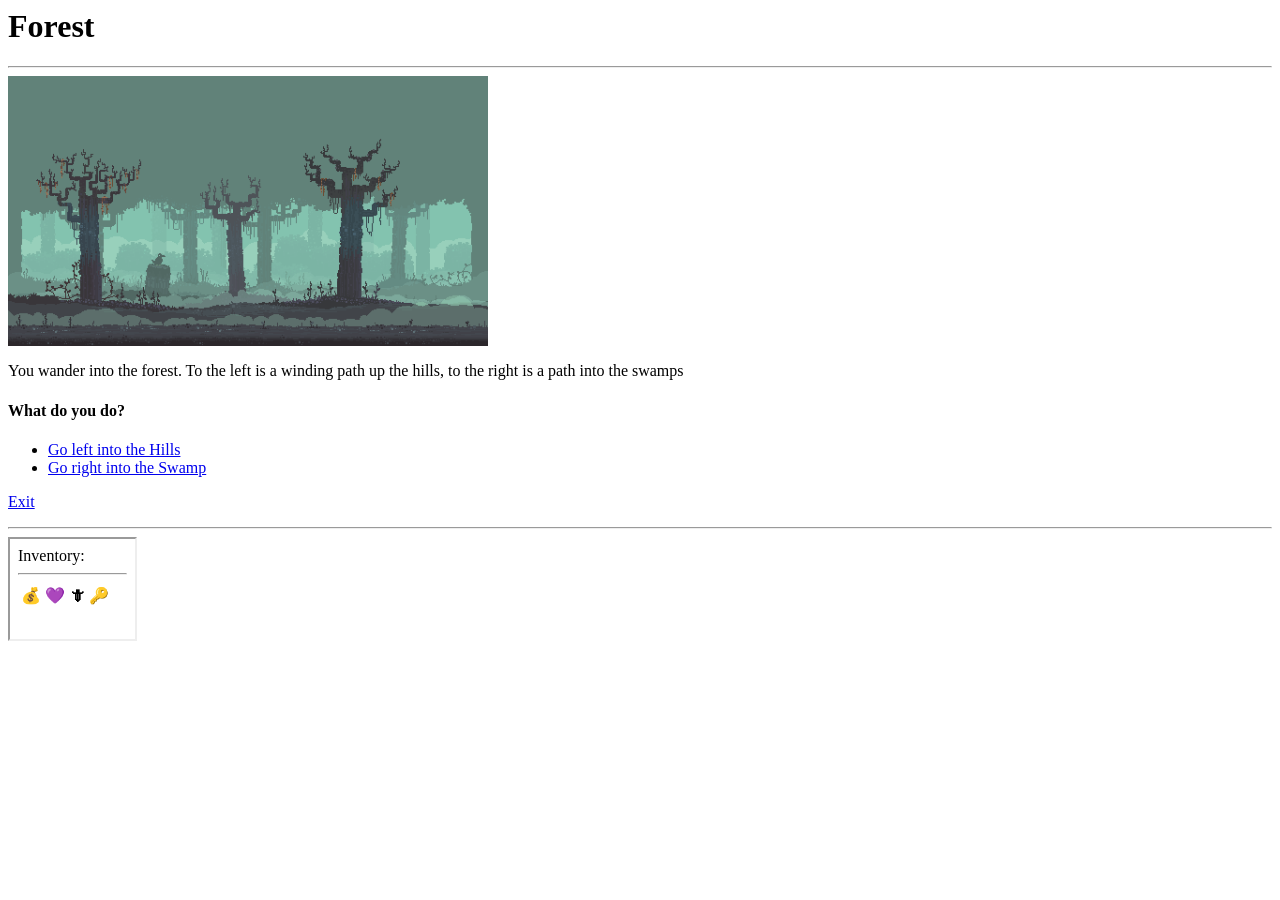
<file: labs/lab-01/forest.html>
<html>

    <head>
        <title> Adventure Game </title>
        <link rel="icon" href="assets/dragon-logo.png" />
    </head>

    <body>
        <h1>Forest</h1>

        <hr>

        <img src='assets/forest.gif' width='480'>
        <p> You wander into the forest. To the left is a winding path up the hills, to the right is a path into the swamps </p>
        <h4>What do you do?</h4>

        <ul>
        <li> <a id='hills' href='goblin.html'> Go left into the Hills </a> </li>
        <li> <a id='swamp' href='swamp.html'> Go right into the Swamp </a> </li>
        </ul>

        <p> <a id='exit' href='overworld.html'>Exit</a> </p>

        <hr>

        <iframe src='inventory.html' id=inventory height=100 width=125> </iframe>

        <script> // Append queryString to all possible paths.
            inventory.src += location.search;
            exit.href += location.search;
            hills.href += location.search;
            swamp.href += location.search;
        </script>
    </body>

</html>
</file>
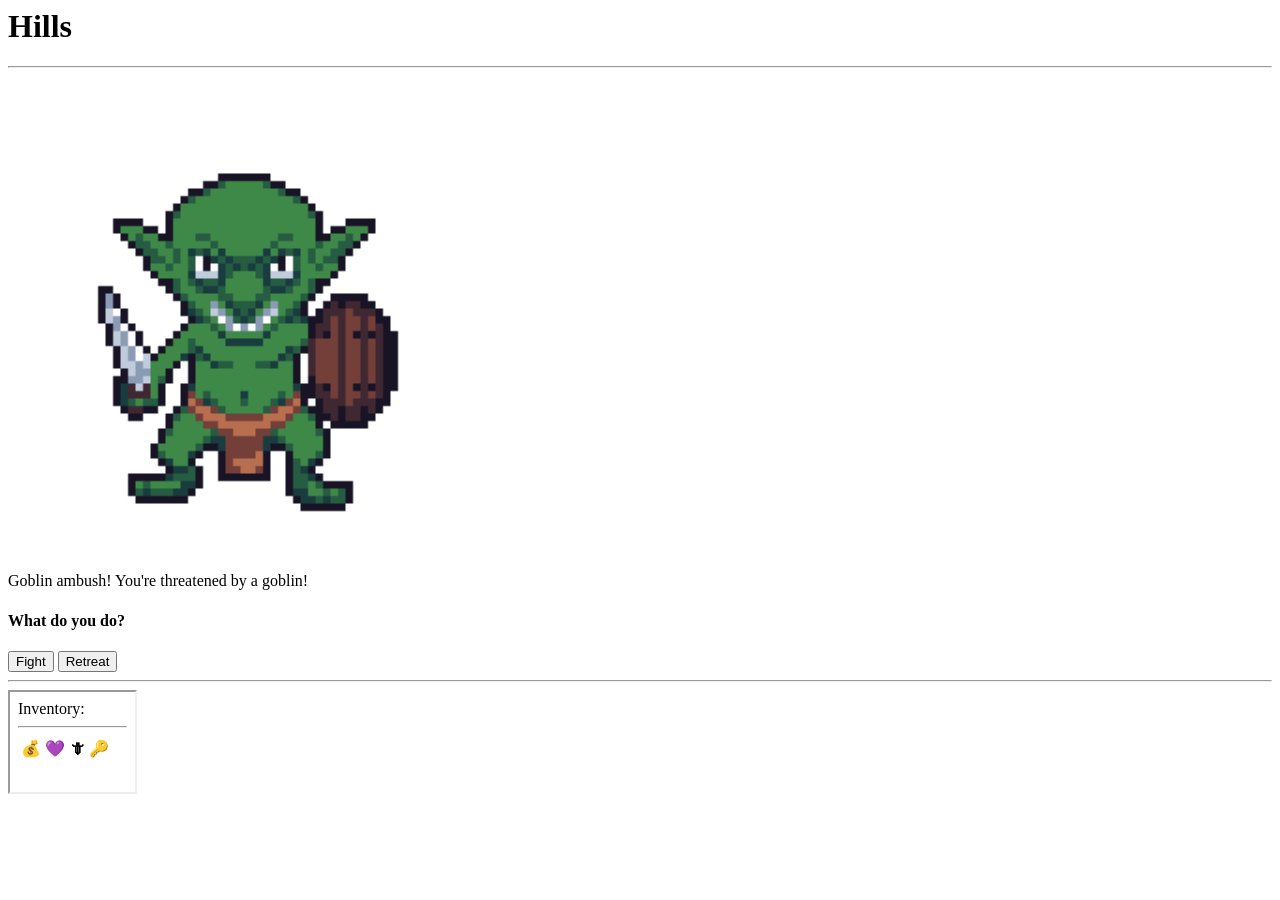
<file: labs/lab-01/goblin.html>
<html>

    <head>
        <title> Adventure Game </title>
        <link rel="icon" href="assets/dragon-logo.png" />
    </head>

    <body>
        <h1>Hills</h1>

        <hr>

        <img id='goblin' src='assets/goblin.gif' width="480">
        <p id='battleText'> Goblin ambush! You're threatened by a goblin! </p>
        <h4> What do you do? </h4>

        <div id='options'>
            <button id='fight' onclick='attack()'> Fight </button>
            <a id='forest' href='forest.html'> <button> Retreat </button> </a>
        </div>

        <hr>

        <iframe src='inventory.html' id=inventory height=100 width=125></iframe>

        <script>
            inventory.src += location.search;
            forest.href += location.search;

            var queryString = new URLSearchParams(location.search);
            var gp = +queryString.get("gp");
            var hp = +queryString.get("hp");
            var ap = +queryString.get("ap");

            var goblinHP = 3, goblinAP = 2;

            function attack(){
                goblinHP -= ap;
                if (goblinHP <= 0){
                    goblin.src = 'assets/treasure.gif';
                    queryString.set('gp',gp+7);
                    queryString.set('hp',hp);
                    inventory.src = 'inventory.html?'+queryString;
                    battleText.innerHTML = `You defeated the goblin and find 7 gold`
                    options.innerHTML = `<a href='forest.html?${queryString}'><button>Go back</button></a>`
                }
                else {
                    hp -= goblinAP
                    queryString.set('hp',hp);
                    inventory.src = 'inventory.html?'+queryString;
                    battleText.innerHTML = `You hit for ${ap} damage, it has ${goblinHP}hp left.<br> You take ${goblinAP} damage.`
                }

                if (hp <= 0){
                    battleText.innerHTML = `You Died.`
                    options.innerHTML = `<a href='index.html'><button>Game Over</button></a>`
                }

                // We update our inventory before getting out of this fight function.
                //inventory.src = 'inventory.html?'+queryString;
                //forest.href = 'forest.html?'+queryString;

            }
        </script>
    </body>

</html>
</file>
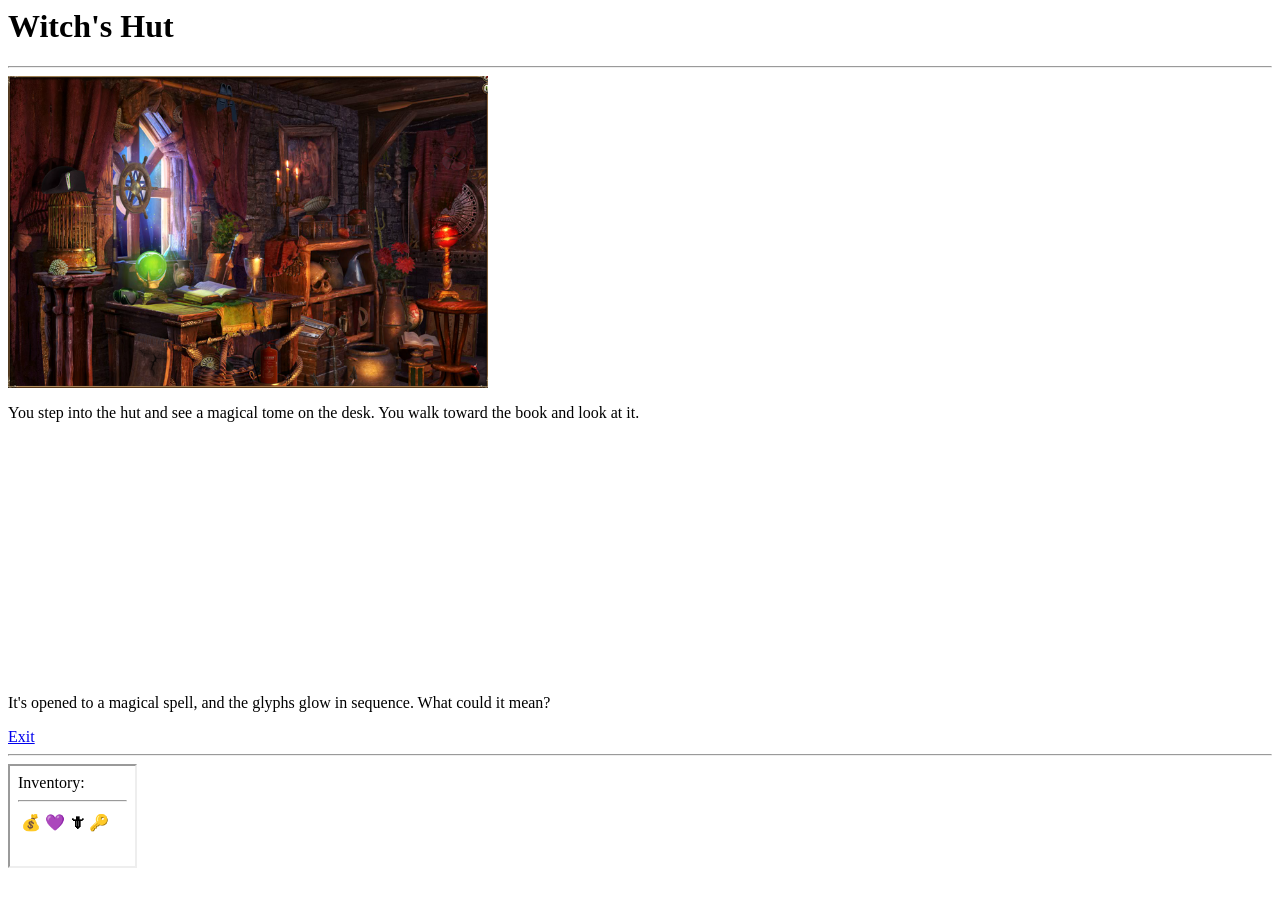
<file: labs/lab-01/hut-inside.html>
<html>

    <head>
        <title> Adventure Game </title>
        <link rel="icon" href="assets/dragon-logo.png" />
    </head>

    <body>
        <h1>Witch's Hut</h1>

        <hr>

        <img src='assets/witchhut-inside.png' width="480" />
        <p> You step into the hut and see a magical tome on the desk. You walk toward the book and look at it. </p>
        
        <video autoplay muted loop width=480>
            <source src="assets/Runic-Video.mp4">
        </video>
        
        <p> It's opened to a magical spell, and the glyphs glow in sequence. What could it mean? </p>
        
        <div> <a id='exit' href='hut.html'>Exit</a> </div>
        
        <hr>
        
        <iframe src='inventory.html' id=inventory height=100 width=125> </iframe>

        <script>
            inventory.src += location.search;
            exit.href += location.search;
        </script>
    </body>

</html>
</file>
<file: labs/lab-02/style/styles.css>
/*This is the CSS for Lab 2: CSS Crash Course */
/* Goal 1: CSS Selectors */
body {
    background-color: lightgrey;
}
.t1{
    text-align: right;
}
#t2{
    text-align: center;
}

/* Goal 2: CSS Colors */
/*background colors*/
.bg-white{
    background-color: rgb(255,255,255);
}

.bg-green{
    background-color:rgb(0,255,0);
}

.bg-red{
    background-color: rgb(255,0,0);
}

.bg-blue{
    background-color: rgb(0,0,255);
}

.bg-yellow{
    background-color: rgb(255,255,0);
}

.bg-dark{
    background-color: rgb(0,0,0);
}

/*font colors*/
.text-red{
    color: red;
}

.text-blue{
    color: blue;
}

.text-green{
    color: green;
}

.text-white{
    color: white;
}

/* Goal 3: CSS Fonts */
.bold{
    font-weight: bold;
}

.italic{
    font-style: italic;
}

.large-text{
    font-size: 22px;
}

.small-text{
    font-size: small;
}

/* font families - Google*/
.arial-font{
    font-family: 'Arial';
}

.bangers-font{
    font-family: 'Bangers';
}

/* Goal 4: CSS Spacing */
.outline{
    outline-width: 3px;
    outline-style: dashed;
    outline-color: red;
}

.border{
    border-width: 3px;
    border-style: solid;
    border-color: blue;
}

.padding{
    padding: 20px;
}

.margin{
    margin: 20px;
}

.container{
    width: 90%;
    margin: auto;
}

/* Goal 5: CSS Sizing */
.force-full-viewport{
    width:100%;
    height:100%;
}

.shrink-to-viewport{
    max-width:100%;
    max-height:100%;
}

/* Goal 6: CSS Backgrounds */
.background-image{
    background-image: url('../assets/bg-image.jpg');
}

.background-image-without-repeat{
    background-image: url('../assets/bg-image.jpg');
    background-repeat: no-repeat;
    background-position: center;
}

.background-image-fixed{
    background-image: url('../assets/bg-image.jpg');
    background-attachment: fixed;
}

.background-gradient{
    background-image: linear-gradient(red, yellow);
}

/* Goal 7: CSS Customizations (to Default HTML Styles) */
a {
    text-decoration: none;
}

a:hover{
    color:red;
}

button:hover {
    background-color: red;
}

ul {
    list-style-image: url('../assets/list-item-image.png');
    list-style-position: inside;
}

table {
    border-collapse: collapse;
    width: 100%;
}

th, td {
    text-align: center;
    padding: 5px;
}

tr:nth-child(even){
    background-color: white;
}

tr:nth-child(odd){
    background-color: silver;
}

th {
    background-color: green;
    color: white;
}

/* Goal 8: CSS Aligning with Flexbox */
    .center{
        display: flex;
        justify-content: center;
    }

    .left {
        display: flex;
        justify-content: flex-start;
    }

    .right{
        display: flex;
        justify-content: flex-end;
    }

    .justify-space-between {
        display: flex;
        justify-content: space-between;
    }

    .justify-space-around{
        display: flex;
        justify-content: space-around;
    }

    .justify-space-evenly{
        display: flex;
        justify-content: space-evenly;
    }

/* Goal 9: CSS Aligning with Gridview */
.grid-1col{
    display: grid;
    grid-template-columns: repeat(1, 1fr);
    grid-template-rows: auto;
    justify-items: center;
}

.grid-2col{
    display: grid;
    grid-template-columns: repeat(2, 1fr);
    grid-template-rows: auto;
    justify-items: center;
}

.grid-3col{
    display: grid;
    grid-template-columns: repeat(3, 1fr);
    grid-template-rows: auto;
    justify-items: center;
}

.grid-parameterized{
    display: grid;
    grid-template-columns: repeat(var(--cols, 4), 1fr);
    grid-template-rows: auto;
    justify-items: center;
}
</file>
<file: labs/lab-07/browser-db/styles/mvp.css>
/* Optional classless CSS; use your own if preferred */
</file>
